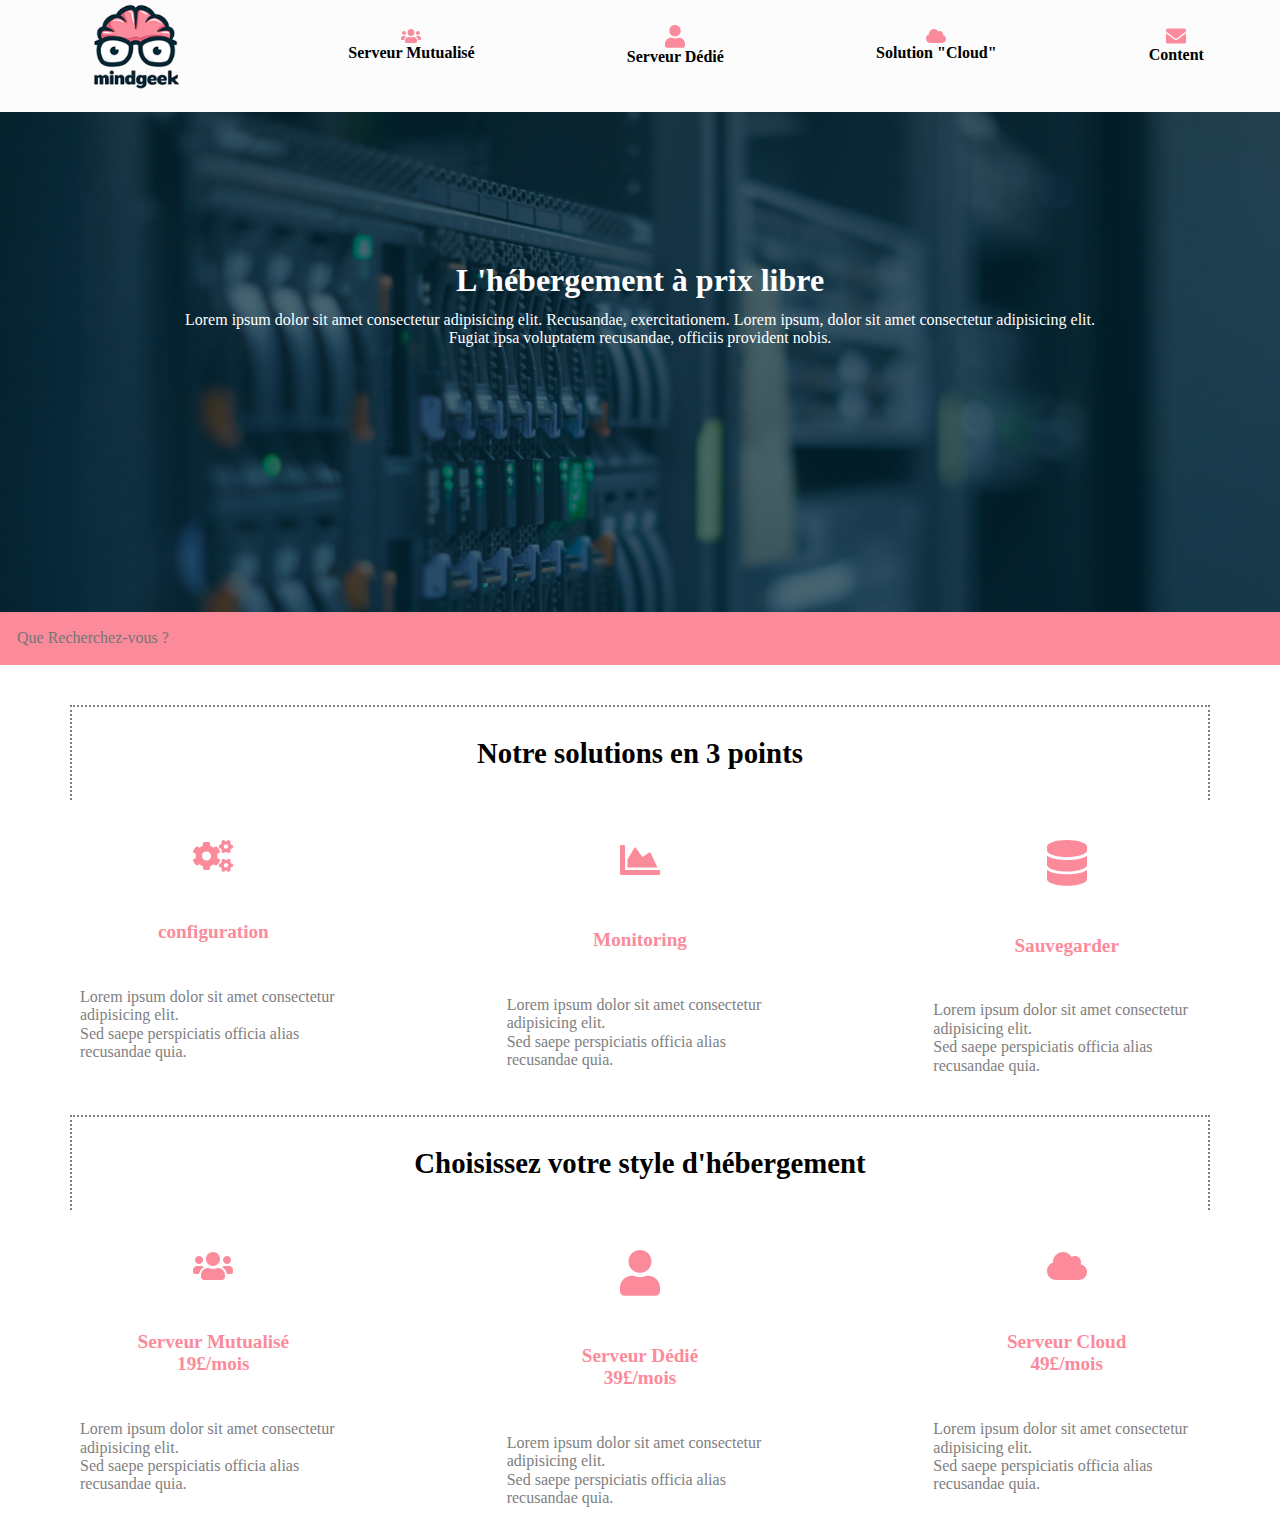
<file: index.html>
<!DOCTYPE html>
<html lang="en">
<head>
    <meta charset="UTF-8">
    <meta http-equiv="X-UA-Compatible" content="IE=edge">
    <meta name="viewport" content="width=device-width, initial-scale=1.0">
    <link rel="stylesheet" href="style.css">
    <link rel="stylesheet" href="normalize.css">
    <title>Maquette 09</title>
</head>
<body>
    <header>
        <nav>
            <img src="img/logo.png" />
            <a href="desktop-mutualise.html" target="_self"><svg id="svg1" xmlns="http://www.w3.org/2000/svg" aria-hidden="true" focusable="false" data-prefix="fas" data-icon="users" class="svg-inline--fa fa-users fa-w-20" role="img" viewBox="0 0 640 512"><path fill="currentColor" d="M96 224c35.3 0 64-28.7 64-64s-28.7-64-64-64-64 28.7-64 64 28.7 64 64 64zm448 0c35.3 0 64-28.7 64-64s-28.7-64-64-64-64 28.7-64 64 28.7 64 64 64zm32 32h-64c-17.6 0-33.5 7.1-45.1 18.6 40.3 22.1 68.9 62 75.1 109.4h66c17.7 0 32-14.3 32-32v-32c0-35.3-28.7-64-64-64zm-256 0c61.9 0 112-50.1 112-112S381.9 32 320 32 208 82.1 208 144s50.1 112 112 112zm76.8 32h-8.3c-20.8 10-43.9 16-68.5 16s-47.6-6-68.5-16h-8.3C179.6 288 128 339.6 128 403.2V432c0 26.5 21.5 48 48 48h288c26.5 0 48-21.5 48-48v-28.8c0-63.6-51.6-115.2-115.2-115.2zm-223.7-13.4C161.5 263.1 145.6 256 128 256H64c-35.3 0-64 28.7-64 64v32c0 17.7 14.3 32 32 32h65.9c6.3-47.4 34.9-87.3 75.2-109.4z"/></svg>Serveur Mutualisé</a>
            <a href="desktop-dedie.html" target="_self"><svg id="svg1" xmlns="http://www.w3.org/2000/svg" aria-hidden="true" focusable="false" data-prefix="fas" data-icon="user" class="svg-inline--fa fa-user fa-w-14" role="img" viewBox="0 0 448 512"><path fill="currentColor" d="M224 256c70.7 0 128-57.3 128-128S294.7 0 224 0 96 57.3 96 128s57.3 128 128 128zm89.6 32h-16.7c-22.2 10.2-46.9 16-72.9 16s-50.6-5.8-72.9-16h-16.7C60.2 288 0 348.2 0 422.4V464c0 26.5 21.5 48 48 48h352c26.5 0 48-21.5 48-48v-41.6c0-74.2-60.2-134.4-134.4-134.4z"/></svg>Serveur Dédié</a>
            <a href="dekstop-cloud.html" target="_self"><svg id="svg1" xmlns="http://www.w3.org/2000/svg" aria-hidden="true" focusable="false" data-prefix="fas" data-icon="cloud" class="svg-inline--fa fa-cloud fa-w-20" role="img" viewBox="0 0 640 512"><path fill="currentColor" d="M537.6 226.6c4.1-10.7 6.4-22.4 6.4-34.6 0-53-43-96-96-96-19.7 0-38.1 6-53.3 16.2C367 64.2 315.3 32 256 32c-88.4 0-160 71.6-160 160 0 2.7.1 5.4.2 8.1C40.2 219.8 0 273.2 0 336c0 79.5 64.5 144 144 144h368c70.7 0 128-57.3 128-128 0-61.9-44-113.6-102.4-125.4z"/></svg>Solution "Cloud"</a>
            <a href="desktop-contact.html" target="_self"><svg id="svg1" xmlns="http://www.w3.org/2000/svg" aria-hidden="true" focusable="false" data-prefix="fas" data-icon="envelope" class="svg-inline--fa fa-envelope fa-w-16" role="img" viewBox="0 0 512 512"><path fill="currentColor" d="M502.3 190.8c3.9-3.1 9.7-.2 9.7 4.7V400c0 26.5-21.5 48-48 48H48c-26.5 0-48-21.5-48-48V195.6c0-5 5.7-7.8 9.7-4.7 22.4 17.4 52.1 39.5 154.1 113.6 21.1 15.4 56.7 47.8 92.2 47.6 35.7.3 72-32.8 92.3-47.6 102-74.1 131.6-96.3 154-113.7zM256 320c23.2.4 56.6-29.2 73.4-41.4 132.7-96.3 142.8-104.7 173.4-128.7 5.8-4.5 9.2-11.5 9.2-18.9v-19c0-26.5-21.5-48-48-48H48C21.5 64 0 85.5 0 112v19c0 7.4 3.4 14.3 9.2 18.9 30.6 23.9 40.7 32.4 173.4 128.7 16.8 12.2 50.2 41.8 73.4 41.4z"/></svg>Content</a>
        </nav>
        <section>
            <h1>L'hébergement à prix libre</h1>
            <p>Lorem ipsum dolor sit amet consectetur adipisicing elit. Recusandae, exercitationem. Lorem ipsum, dolor sit amet consectetur adipisicing elit. Fugiat ipsa voluptatem recusandae, officiis provident nobis.</p> 
        </section>
        <input type="text" placeholder="Que Recherchez-vous ?" id=""> 
    </header>
    <main>
        <h3>Notre solutions en 3 points</h3>
        <section class="section1"> 
                <article >
                    <svg id="svg2" xmlns="http://www.w3.org/2000/svg" aria-hidden="true" focusable="false" data-prefix="fas" data-icon="cogs" class="svg-inline--fa fa-cogs fa-w-20" role="img" viewBox="0 0 640 512"><path fill="currentColor" d="M512.1 191l-8.2 14.3c-3 5.3-9.4 7.5-15.1 5.4-11.8-4.4-22.6-10.7-32.1-18.6-4.6-3.8-5.8-10.5-2.8-15.7l8.2-14.3c-6.9-8-12.3-17.3-15.9-27.4h-16.5c-6 0-11.2-4.3-12.2-10.3-2-12-2.1-24.6 0-37.1 1-6 6.2-10.4 12.2-10.4h16.5c3.6-10.1 9-19.4 15.9-27.4l-8.2-14.3c-3-5.2-1.9-11.9 2.8-15.7 9.5-7.9 20.4-14.2 32.1-18.6 5.7-2.1 12.1.1 15.1 5.4l8.2 14.3c10.5-1.9 21.2-1.9 31.7 0L552 6.3c3-5.3 9.4-7.5 15.1-5.4 11.8 4.4 22.6 10.7 32.1 18.6 4.6 3.8 5.8 10.5 2.8 15.7l-8.2 14.3c6.9 8 12.3 17.3 15.9 27.4h16.5c6 0 11.2 4.3 12.2 10.3 2 12 2.1 24.6 0 37.1-1 6-6.2 10.4-12.2 10.4h-16.5c-3.6 10.1-9 19.4-15.9 27.4l8.2 14.3c3 5.2 1.9 11.9-2.8 15.7-9.5 7.9-20.4 14.2-32.1 18.6-5.7 2.1-12.1-.1-15.1-5.4l-8.2-14.3c-10.4 1.9-21.2 1.9-31.7 0zm-10.5-58.8c38.5 29.6 82.4-14.3 52.8-52.8-38.5-29.7-82.4 14.3-52.8 52.8zM386.3 286.1l33.7 16.8c10.1 5.8 14.5 18.1 10.5 29.1-8.9 24.2-26.4 46.4-42.6 65.8-7.4 8.9-20.2 11.1-30.3 5.3l-29.1-16.8c-16 13.7-34.6 24.6-54.9 31.7v33.6c0 11.6-8.3 21.6-19.7 23.6-24.6 4.2-50.4 4.4-75.9 0-11.5-2-20-11.9-20-23.6V418c-20.3-7.2-38.9-18-54.9-31.7L74 403c-10 5.8-22.9 3.6-30.3-5.3-16.2-19.4-33.3-41.6-42.2-65.7-4-10.9.4-23.2 10.5-29.1l33.3-16.8c-3.9-20.9-3.9-42.4 0-63.4L12 205.8c-10.1-5.8-14.6-18.1-10.5-29 8.9-24.2 26-46.4 42.2-65.8 7.4-8.9 20.2-11.1 30.3-5.3l29.1 16.8c16-13.7 34.6-24.6 54.9-31.7V57.1c0-11.5 8.2-21.5 19.6-23.5 24.6-4.2 50.5-4.4 76-.1 11.5 2 20 11.9 20 23.6v33.6c20.3 7.2 38.9 18 54.9 31.7l29.1-16.8c10-5.8 22.9-3.6 30.3 5.3 16.2 19.4 33.2 41.6 42.1 65.8 4 10.9.1 23.2-10 29.1l-33.7 16.8c3.9 21 3.9 42.5 0 63.5zm-117.6 21.1c59.2-77-28.7-164.9-105.7-105.7-59.2 77 28.7 164.9 105.7 105.7zm243.4 182.7l-8.2 14.3c-3 5.3-9.4 7.5-15.1 5.4-11.8-4.4-22.6-10.7-32.1-18.6-4.6-3.8-5.8-10.5-2.8-15.7l8.2-14.3c-6.9-8-12.3-17.3-15.9-27.4h-16.5c-6 0-11.2-4.3-12.2-10.3-2-12-2.1-24.6 0-37.1 1-6 6.2-10.4 12.2-10.4h16.5c3.6-10.1 9-19.4 15.9-27.4l-8.2-14.3c-3-5.2-1.9-11.9 2.8-15.7 9.5-7.9 20.4-14.2 32.1-18.6 5.7-2.1 12.1.1 15.1 5.4l8.2 14.3c10.5-1.9 21.2-1.9 31.7 0l8.2-14.3c3-5.3 9.4-7.5 15.1-5.4 11.8 4.4 22.6 10.7 32.1 18.6 4.6 3.8 5.8 10.5 2.8 15.7l-8.2 14.3c6.9 8 12.3 17.3 15.9 27.4h16.5c6 0 11.2 4.3 12.2 10.3 2 12 2.1 24.6 0 37.1-1 6-6.2 10.4-12.2 10.4h-16.5c-3.6 10.1-9 19.4-15.9 27.4l8.2 14.3c3 5.2 1.9 11.9-2.8 15.7-9.5 7.9-20.4 14.2-32.1 18.6-5.7 2.1-12.1-.1-15.1-5.4l-8.2-14.3c-10.4 1.9-21.2 1.9-31.7 0zM501.6 431c38.5 29.6 82.4-14.3 52.8-52.8-38.5-29.6-82.4 14.3-52.8 52.8z"/></svg>
                    <h6>configuration</h6>
                    <p>Lorem ipsum dolor sit amet consectetur adipisicing elit.<br> Sed saepe perspiciatis officia alias recusandae quia.</p>
                </article>
                <article>
                    <svg id="svg2" xmlns="http://www.w3.org/2000/svg" aria-hidden="true" focusable="false" data-prefix="fas" data-icon="chart-area" class="svg-inline--fa fa-chart-area fa-w-16" role="img" viewBox="0 0 512 512"><path fill="currentColor" d="M500 384c6.6 0 12 5.4 12 12v40c0 6.6-5.4 12-12 12H12c-6.6 0-12-5.4-12-12V76c0-6.6 5.4-12 12-12h40c6.6 0 12 5.4 12 12v308h436zM372.7 159.5L288 216l-85.3-113.7c-5.1-6.8-15.5-6.3-19.9 1L96 248v104h384l-89.9-187.8c-3.2-6.5-11.4-8.7-17.4-4.7z"/></svg>
                    <h6>Monitoring</h6>
                    <p>Lorem ipsum dolor sit amet consectetur adipisicing elit.<br> Sed saepe perspiciatis officia alias recusandae quia.</p>
                </article>
                <article>
                    <svg id="svg2" xmlns="http://www.w3.org/2000/svg" aria-hidden="true" focusable="false" data-prefix="fas" data-icon="database" class="svg-inline--fa fa-database fa-w-14" role="img" viewBox="0 0 448 512"><path fill="currentColor" d="M448 73.143v45.714C448 159.143 347.667 192 224 192S0 159.143 0 118.857V73.143C0 32.857 100.333 0 224 0s224 32.857 224 73.143zM448 176v102.857C448 319.143 347.667 352 224 352S0 319.143 0 278.857V176c48.125 33.143 136.208 48.572 224 48.572S399.874 209.143 448 176zm0 160v102.857C448 479.143 347.667 512 224 512S0 479.143 0 438.857V336c48.125 33.143 136.208 48.572 224 48.572S399.874 369.143 448 336z"/></svg>
                    <h6>Sauvegarder</h6>
                    <p>Lorem ipsum dolor sit amet consectetur adipisicing elit.<br> Sed saepe perspiciatis officia alias recusandae quia.</p>
                </article>
        </section>
        <h3>Choisissez votre style d'hébergement</h3>
        <section>
            
            <article>
                <svg id="svg2" xmlns="http://www.w3.org/2000/svg" aria-hidden="true" focusable="false" data-prefix="fas" data-icon="users" class="svg-inline--fa fa-users fa-w-20" role="img" viewBox="0 0 640 512"><path fill="currentColor" d="M96 224c35.3 0 64-28.7 64-64s-28.7-64-64-64-64 28.7-64 64 28.7 64 64 64zm448 0c35.3 0 64-28.7 64-64s-28.7-64-64-64-64 28.7-64 64 28.7 64 64 64zm32 32h-64c-17.6 0-33.5 7.1-45.1 18.6 40.3 22.1 68.9 62 75.1 109.4h66c17.7 0 32-14.3 32-32v-32c0-35.3-28.7-64-64-64zm-256 0c61.9 0 112-50.1 112-112S381.9 32 320 32 208 82.1 208 144s50.1 112 112 112zm76.8 32h-8.3c-20.8 10-43.9 16-68.5 16s-47.6-6-68.5-16h-8.3C179.6 288 128 339.6 128 403.2V432c0 26.5 21.5 48 48 48h288c26.5 0 48-21.5 48-48v-28.8c0-63.6-51.6-115.2-115.2-115.2zm-223.7-13.4C161.5 263.1 145.6 256 128 256H64c-35.3 0-64 28.7-64 64v32c0 17.7 14.3 32 32 32h65.9c6.3-47.4 34.9-87.3 75.2-109.4z"/></svg>
                <h6>Serveur Mutualisé<br> 19£/mois</h6>
                <p>Lorem ipsum dolor sit amet consectetur adipisicing elit.<br> Sed saepe perspiciatis officia alias recusandae quia.</p>
            </article>
            <article>
                <svg id="svg2" xmlns="http://www.w3.org/2000/svg" aria-hidden="true" focusable="false" data-prefix="fas" data-icon="user" class="svg-inline--fa fa-user fa-w-14" role="img" viewBox="0 0 448 512"><path fill="currentColor" d="M224 256c70.7 0 128-57.3 128-128S294.7 0 224 0 96 57.3 96 128s57.3 128 128 128zm89.6 32h-16.7c-22.2 10.2-46.9 16-72.9 16s-50.6-5.8-72.9-16h-16.7C60.2 288 0 348.2 0 422.4V464c0 26.5 21.5 48 48 48h352c26.5 0 48-21.5 48-48v-41.6c0-74.2-60.2-134.4-134.4-134.4z"/></svg>
                <h6>Serveur Dédié<br> 39£/mois</h6>
                <p>Lorem ipsum dolor sit amet consectetur adipisicing elit.<br> Sed saepe perspiciatis officia alias recusandae quia.</p>
            </article>
            <article>
                <svg id="svg2" xmlns="http://www.w3.org/2000/svg" aria-hidden="true" focusable="false" data-prefix="fas" data-icon="cloud" class="svg-inline--fa fa-cloud fa-w-20" role="img" viewBox="0 0 640 512"><path fill="currentColor" d="M537.6 226.6c4.1-10.7 6.4-22.4 6.4-34.6 0-53-43-96-96-96-19.7 0-38.1 6-53.3 16.2C367 64.2 315.3 32 256 32c-88.4 0-160 71.6-160 160 0 2.7.1 5.4.2 8.1C40.2 219.8 0 273.2 0 336c0 79.5 64.5 144 144 144h368c70.7 0 128-57.3 128-128 0-61.9-44-113.6-102.4-125.4z"/></svg>
                <h6>Serveur Cloud<br> 49£/mois</h6>
                <p>Lorem ipsum dolor sit amet consectetur adipisicing elit.<br> Sed saepe perspiciatis officia alias recusandae quia.</p>
            </article>
        </section>
    </main>
    <br>
    <!-- <footer>
        <div>
            <a href="#" target="_self">Accueil</a>
            <a href="#" target="_self">Serveur Mutualisé</a>
            <a href="#" target="_self">Serveur Didié</a>
            <a href="#" target="_self">Solution "Cloud"</a>
            <a href="#" target="_self">Contact</a>
            <a href="#" target="_self">Se Connecter</a>
        </div>
        <img src="https://3wacademy.ma/assets/img/logos/logo-2-dark.png"/>
        <p>cet exercice de 3W Academyest mis à disposition pour l'usage personnel des étudiants,pas de Rediffusion - Attribution - Pas d'Utilistion Commerciale - pas de Modification - International.<br>Les autorisation au-delà du champs de cette licence peuvent étre obtenues auprés de contact@3wa.fr.les maquettes ont été réalisées par Justine
        Muller</p>
    </footer> -->
</body>
</html>
</file>
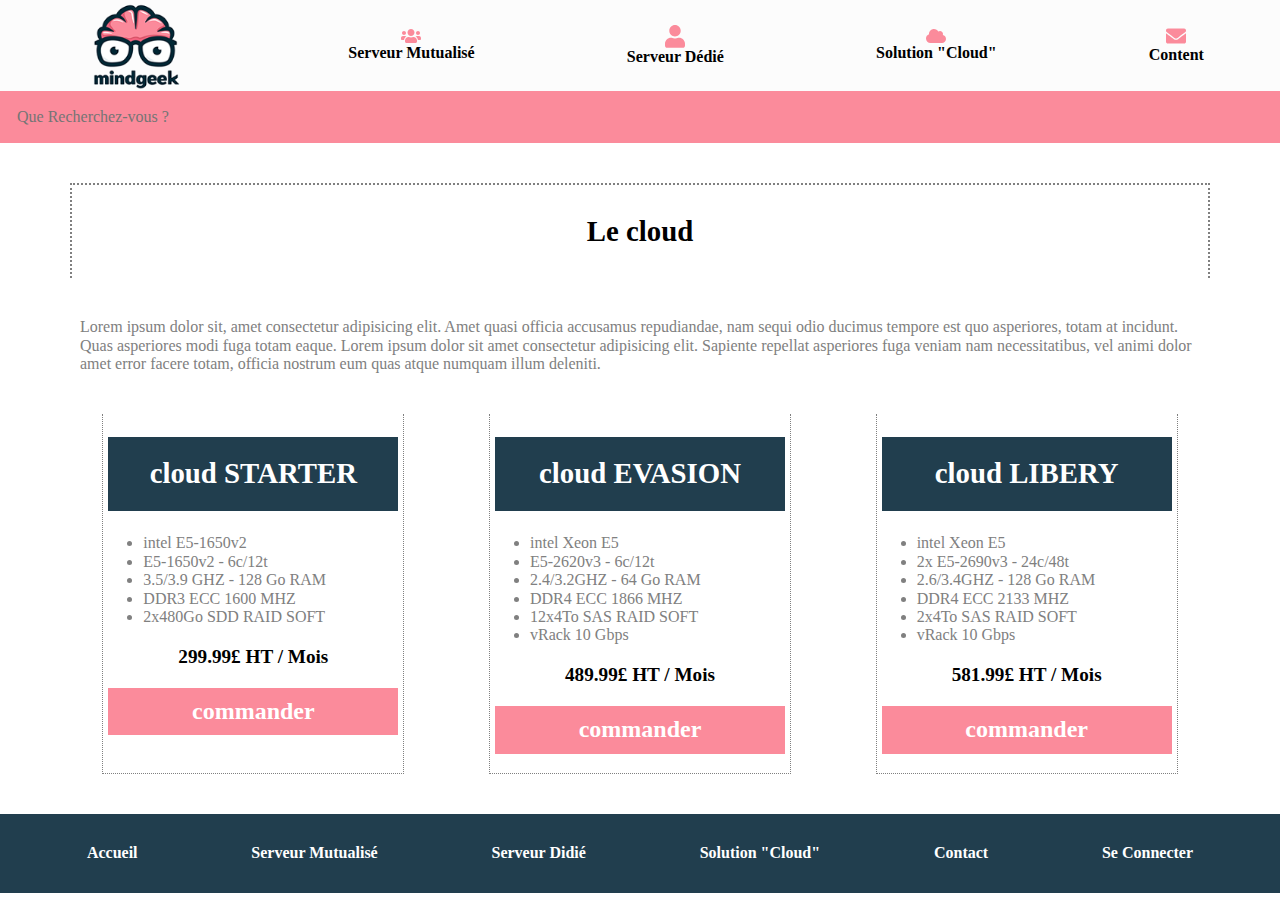
<file: dekstop-cloud.html>
<!DOCTYPE html>
<html lang="en">
<head>
    <meta charset="UTF-8">
    <meta http-equiv="X-UA-Compatible" content="IE=edge">
    <meta name="viewport" content="width=device-width, initial-scale=1.0">
    <link rel="stylesheet" href="dekstop-cloud.css">
    <link rel="stylesheet" href="normalize.css">
    <title>Le cloud</title>
</head>
<body>
    <header>
        <nav>
            <img src="img/logo.png" />
            <a href="desktop-mutualise.html" target="_self"><svg id="svg1" xmlns="http://www.w3.org/2000/svg" aria-hidden="true" focusable="false" data-prefix="fas" data-icon="users" class="svg-inline--fa fa-users fa-w-20" role="img" viewBox="0 0 640 512"><path fill="currentColor" d="M96 224c35.3 0 64-28.7 64-64s-28.7-64-64-64-64 28.7-64 64 28.7 64 64 64zm448 0c35.3 0 64-28.7 64-64s-28.7-64-64-64-64 28.7-64 64 28.7 64 64 64zm32 32h-64c-17.6 0-33.5 7.1-45.1 18.6 40.3 22.1 68.9 62 75.1 109.4h66c17.7 0 32-14.3 32-32v-32c0-35.3-28.7-64-64-64zm-256 0c61.9 0 112-50.1 112-112S381.9 32 320 32 208 82.1 208 144s50.1 112 112 112zm76.8 32h-8.3c-20.8 10-43.9 16-68.5 16s-47.6-6-68.5-16h-8.3C179.6 288 128 339.6 128 403.2V432c0 26.5 21.5 48 48 48h288c26.5 0 48-21.5 48-48v-28.8c0-63.6-51.6-115.2-115.2-115.2zm-223.7-13.4C161.5 263.1 145.6 256 128 256H64c-35.3 0-64 28.7-64 64v32c0 17.7 14.3 32 32 32h65.9c6.3-47.4 34.9-87.3 75.2-109.4z"/></svg>Serveur Mutualisé</a>
            <a href="desktop-dedie.html" target="_self"><svg id="svg1" xmlns="http://www.w3.org/2000/svg" aria-hidden="true" focusable="false" data-prefix="fas" data-icon="user" class="svg-inline--fa fa-user fa-w-14" role="img" viewBox="0 0 448 512"><path fill="currentColor" d="M224 256c70.7 0 128-57.3 128-128S294.7 0 224 0 96 57.3 96 128s57.3 128 128 128zm89.6 32h-16.7c-22.2 10.2-46.9 16-72.9 16s-50.6-5.8-72.9-16h-16.7C60.2 288 0 348.2 0 422.4V464c0 26.5 21.5 48 48 48h352c26.5 0 48-21.5 48-48v-41.6c0-74.2-60.2-134.4-134.4-134.4z"/></svg>Serveur Dédié</a>
            <a href="dekstop-cloud.html" target="_self"><svg id="svg1" xmlns="http://www.w3.org/2000/svg" aria-hidden="true" focusable="false" data-prefix="fas" data-icon="cloud" class="svg-inline--fa fa-cloud fa-w-20" role="img" viewBox="0 0 640 512"><path fill="currentColor" d="M537.6 226.6c4.1-10.7 6.4-22.4 6.4-34.6 0-53-43-96-96-96-19.7 0-38.1 6-53.3 16.2C367 64.2 315.3 32 256 32c-88.4 0-160 71.6-160 160 0 2.7.1 5.4.2 8.1C40.2 219.8 0 273.2 0 336c0 79.5 64.5 144 144 144h368c70.7 0 128-57.3 128-128 0-61.9-44-113.6-102.4-125.4z"/></svg>Solution "Cloud"</a>
            <a href="desktop-contact.html" target="_self"><svg id="svg1" xmlns="http://www.w3.org/2000/svg" aria-hidden="true" focusable="false" data-prefix="fas" data-icon="envelope" class="svg-inline--fa fa-envelope fa-w-16" role="img" viewBox="0 0 512 512"><path fill="currentColor" d="M502.3 190.8c3.9-3.1 9.7-.2 9.7 4.7V400c0 26.5-21.5 48-48 48H48c-26.5 0-48-21.5-48-48V195.6c0-5 5.7-7.8 9.7-4.7 22.4 17.4 52.1 39.5 154.1 113.6 21.1 15.4 56.7 47.8 92.2 47.6 35.7.3 72-32.8 92.3-47.6 102-74.1 131.6-96.3 154-113.7zM256 320c23.2.4 56.6-29.2 73.4-41.4 132.7-96.3 142.8-104.7 173.4-128.7 5.8-4.5 9.2-11.5 9.2-18.9v-19c0-26.5-21.5-48-48-48H48C21.5 64 0 85.5 0 112v19c0 7.4 3.4 14.3 9.2 18.9 30.6 23.9 40.7 32.4 173.4 128.7 16.8 12.2 50.2 41.8 73.4 41.4z"/></svg>Content</a>
        </nav>
        <input type="text" placeholder="Que Recherchez-vous ?" id=""> 
    </header>
    <main>
        <h3>Le cloud</h3>
        <p>Lorem ipsum dolor sit, amet consectetur adipisicing elit. Amet quasi officia accusamus repudiandae, nam sequi odio ducimus tempore est quo asperiores, totam at incidunt. Quas asperiores modi fuga totam eaque. Lorem ipsum dolor sit amet consectetur adipisicing elit. Sapiente repellat asperiores fuga veniam nam necessitatibus, vel animi dolor amet error facere totam, officia nostrum eum quas atque numquam illum deleniti.</p>
        <section>
            <article>
                <h2 class="h2">cloud STARTER</h2>
                <ul>
                    <li>intel E5-1650v2</li>
                    <li>E5-1650v2 - 6c/12t</li>
                    <li>3.5/3.9 GHZ - 128 Go RAM</li>
                    <li>DDR3 ECC 1600 MHZ</li>
                    <li>2x480Go SDD RAID SOFT</li>
                </ul>
                <h3>299.99£ HT / Mois</h3>
                <h2><a href="#">commander</a></h2>
            </article>
            <article>
                <h2 class="h2">cloud EVASION</h2>
                <ul>
                    <li>intel Xeon E5</li>
                    <li>E5-2620v3 - 6c/12t</li>
                    <li>2.4/3.2GHZ - 64 Go RAM</li>
                    <li>DDR4 ECC 1866 MHZ</li>
                    <li>12x4To SAS RAID SOFT</li>
                    <li>vRack 10 Gbps</li>
                </ul>
                <h3>489.99£ HT / Mois</h3>
                <h2><a href="#">commander</a></h2>
            </article>
            <article>
                <h2 class="h2">cloud LIBERY</h2>
                <ul>
                    <li>intel Xeon E5</li>
                    <li>2x E5-2690v3 - 24c/48t</li>
                    <li>2.6/3.4GHZ - 128 Go RAM</li>
                    <li>DDR4 ECC 2133 MHZ</li>
                    <li>2x4To SAS RAID SOFT</li>
                    <li>vRack 10 Gbps</li>
                </ul>
                <h3>581.99£ HT / Mois</h3>
                <h2><a href="#">commander</a></h2>
            </article>
        </section>
    </main>
    <footer>
        <div>
            <a href="#" target="_self">Accueil</a>
            <a href="#" target="_self">Serveur Mutualisé</a>
            <a href="#" target="_self">Serveur Didié</a>
            <a href="#" target="_self">Solution "Cloud"</a>
            <a href="#" target="_self">Contact</a>
            <a href="#" target="_self">Se Connecter</a>
        </div>
        <!-- <img src="https://3wacademy.ma/assets/img/logos/logo-2-dark.png"/>
        <p>cet exercice de 3W Academyest mis à disposition pour l'usage personnel des étudiants,pas de Rediffusion - Attribution - Pas d'Utilistion Commerciale - pas de Modification - International.<br>Les autorisation au-delà du champs de cette licence peuvent étre obtenues auprés de contact@3wa.fr.les maquettes ont été réalisées par Justine
            Muller</p> -->
    </footer>
</body>
</html>
</file>
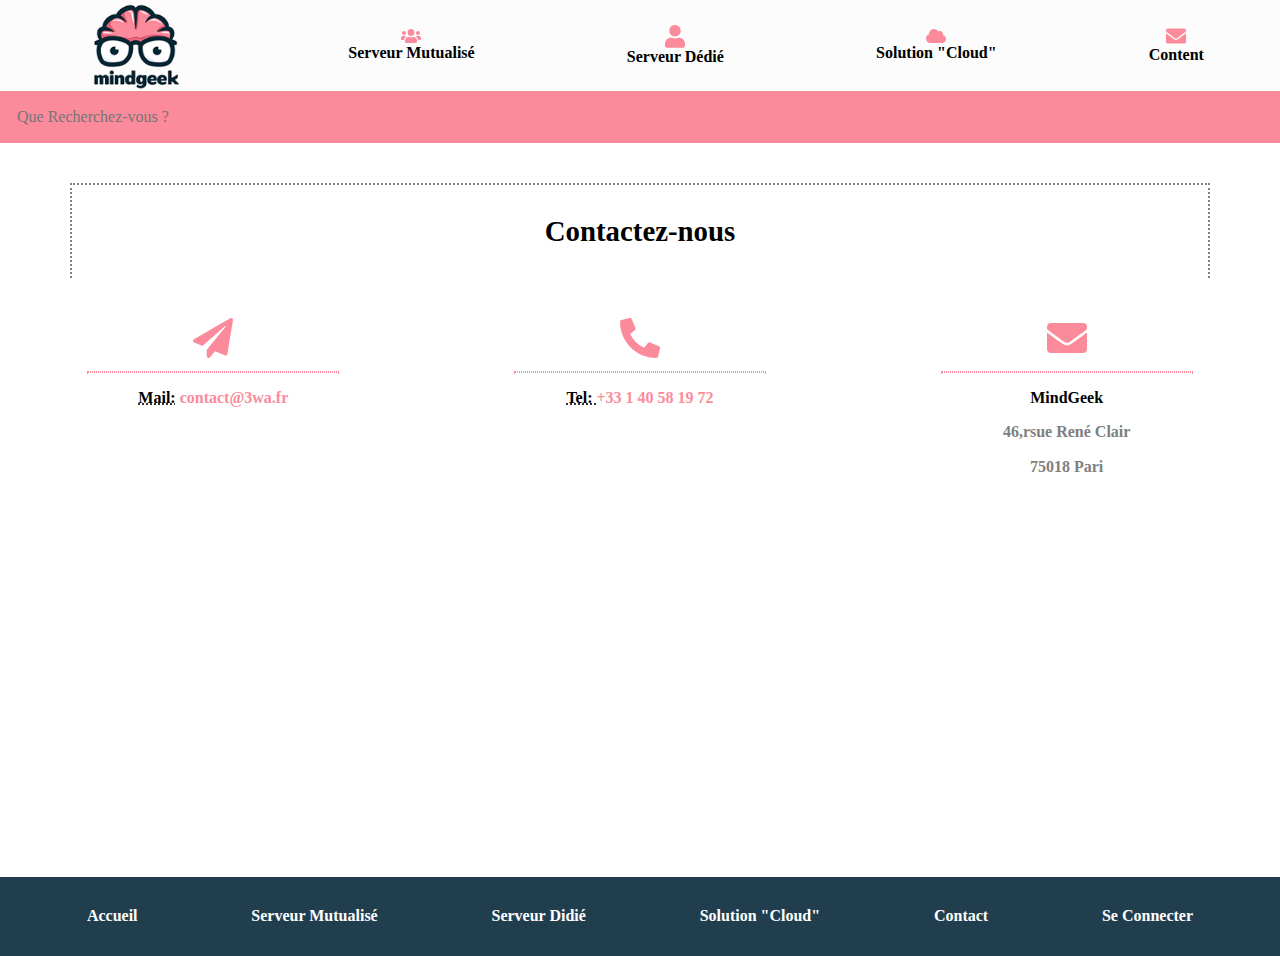
<file: desktop-contact.html>
<!DOCTYPE html>
<html lang="en">
<head>
    <meta charset="UTF-8">
    <meta http-equiv="X-UA-Compatible" content="IE=edge">
    <meta name="viewport" content="width=device-width, initial-scale=1.0">
    <link rel="stylesheet" href="desktop-contact.css">
    <link rel="stylesheet" href="normalize.css">
    <title>Contact</title>
</head>
<body>
    <header>
        <nav>
            <img src="img/logo.png" />
            <a href="desktop-mutualise.html" target="_self"><svg id="svg1" xmlns="http://www.w3.org/2000/svg" aria-hidden="true" focusable="false" data-prefix="fas" data-icon="users" class="svg-inline--fa fa-users fa-w-20" role="img" viewBox="0 0 640 512"><path fill="currentColor" d="M96 224c35.3 0 64-28.7 64-64s-28.7-64-64-64-64 28.7-64 64 28.7 64 64 64zm448 0c35.3 0 64-28.7 64-64s-28.7-64-64-64-64 28.7-64 64 28.7 64 64 64zm32 32h-64c-17.6 0-33.5 7.1-45.1 18.6 40.3 22.1 68.9 62 75.1 109.4h66c17.7 0 32-14.3 32-32v-32c0-35.3-28.7-64-64-64zm-256 0c61.9 0 112-50.1 112-112S381.9 32 320 32 208 82.1 208 144s50.1 112 112 112zm76.8 32h-8.3c-20.8 10-43.9 16-68.5 16s-47.6-6-68.5-16h-8.3C179.6 288 128 339.6 128 403.2V432c0 26.5 21.5 48 48 48h288c26.5 0 48-21.5 48-48v-28.8c0-63.6-51.6-115.2-115.2-115.2zm-223.7-13.4C161.5 263.1 145.6 256 128 256H64c-35.3 0-64 28.7-64 64v32c0 17.7 14.3 32 32 32h65.9c6.3-47.4 34.9-87.3 75.2-109.4z"/></svg>Serveur Mutualisé</a>
            <a href="desktop-dedie.html" target="_self"><svg id="svg1" xmlns="http://www.w3.org/2000/svg" aria-hidden="true" focusable="false" data-prefix="fas" data-icon="user" class="svg-inline--fa fa-user fa-w-14" role="img" viewBox="0 0 448 512"><path fill="currentColor" d="M224 256c70.7 0 128-57.3 128-128S294.7 0 224 0 96 57.3 96 128s57.3 128 128 128zm89.6 32h-16.7c-22.2 10.2-46.9 16-72.9 16s-50.6-5.8-72.9-16h-16.7C60.2 288 0 348.2 0 422.4V464c0 26.5 21.5 48 48 48h352c26.5 0 48-21.5 48-48v-41.6c0-74.2-60.2-134.4-134.4-134.4z"/></svg>Serveur Dédié</a>
            <a href="dekstop-cloud.html" target="_self"><svg id="svg1" xmlns="http://www.w3.org/2000/svg" aria-hidden="true" focusable="false" data-prefix="fas" data-icon="cloud" class="svg-inline--fa fa-cloud fa-w-20" role="img" viewBox="0 0 640 512"><path fill="currentColor" d="M537.6 226.6c4.1-10.7 6.4-22.4 6.4-34.6 0-53-43-96-96-96-19.7 0-38.1 6-53.3 16.2C367 64.2 315.3 32 256 32c-88.4 0-160 71.6-160 160 0 2.7.1 5.4.2 8.1C40.2 219.8 0 273.2 0 336c0 79.5 64.5 144 144 144h368c70.7 0 128-57.3 128-128 0-61.9-44-113.6-102.4-125.4z"/></svg>Solution "Cloud"</a>
            <a href="desktop-contact.html" target="_self"><svg id="svg1" xmlns="http://www.w3.org/2000/svg" aria-hidden="true" focusable="false" data-prefix="fas" data-icon="envelope" class="svg-inline--fa fa-envelope fa-w-16" role="img" viewBox="0 0 512 512"><path fill="currentColor" d="M502.3 190.8c3.9-3.1 9.7-.2 9.7 4.7V400c0 26.5-21.5 48-48 48H48c-26.5 0-48-21.5-48-48V195.6c0-5 5.7-7.8 9.7-4.7 22.4 17.4 52.1 39.5 154.1 113.6 21.1 15.4 56.7 47.8 92.2 47.6 35.7.3 72-32.8 92.3-47.6 102-74.1 131.6-96.3 154-113.7zM256 320c23.2.4 56.6-29.2 73.4-41.4 132.7-96.3 142.8-104.7 173.4-128.7 5.8-4.5 9.2-11.5 9.2-18.9v-19c0-26.5-21.5-48-48-48H48C21.5 64 0 85.5 0 112v19c0 7.4 3.4 14.3 9.2 18.9 30.6 23.9 40.7 32.4 173.4 128.7 16.8 12.2 50.2 41.8 73.4 41.4z"/></svg>Content</a>
        </nav>
        <input type="text" placeholder="Que Recherchez-vous ?" id=""> 
    </header>
    <main>
        <h3>Contactez-nous</h3>
        <article>
            <div>
                <svg id="svg2" xmlns="http://www.w3.org/2000/svg" aria-hidden="true" focusable="false" data-prefix="fas" data-icon="paper-plane" class="svg-inline--fa fa-paper-plane fa-w-16" role="img" viewBox="0 0 512 512"><path fill="currentColor" d="M476 3.2L12.5 270.6c-18.1 10.4-15.8 35.6 2.2 43.2L121 358.4l287.3-253.2c5.5-4.9 13.3 2.6 8.6 8.3L176 407v80.5c0 23.6 28.5 32.9 42.5 15.8L282 426l124.6 52.2c14.2 6 30.4-2.9 33-18.2l72-432C515 7.8 493.3-6.8 476 3.2z"/></svg>
                <hr>
                <p><abbr title="Laugh Out Loud">Mail:</abbr><span> contact@3wa.fr</span></p>
            </div>
            <div>
                <svg id="svg2" xmlns="http://www.w3.org/2000/svg" aria-hidden="true" focusable="false" data-prefix="fas" data-icon="phone-alt" class="svg-inline--fa fa-phone-alt fa-w-16" role="img" viewBox="0 0 512 512"><path fill="currentColor" d="M497.39 361.8l-112-48a24 24 0 0 0-28 6.9l-49.6 60.6A370.66 370.66 0 0 1 130.6 204.11l60.6-49.6a23.94 23.94 0 0 0 6.9-28l-48-112A24.16 24.16 0 0 0 122.6.61l-104 24A24 24 0 0 0 0 48c0 256.5 207.9 464 464 464a24 24 0 0 0 23.4-18.6l24-104a24.29 24.29 0 0 0-14.01-27.6z"/></svg>
                <hr>
                <p><abbr title="Laugh Out Loud">Tel: </abbr><span>+33 1 40 58 19 72</span></p>
            </div>
            <div>
                <svg id="svg2" xmlns="http://www.w3.org/2000/svg" aria-hidden="true" focusable="false" data-prefix="fas" data-icon="envelope" class="svg-inline--fa fa-envelope fa-w-16" role="img" viewBox="0 0 512 512"><path fill="currentColor" d="M502.3 190.8c3.9-3.1 9.7-.2 9.7 4.7V400c0 26.5-21.5 48-48 48H48c-26.5 0-48-21.5-48-48V195.6c0-5 5.7-7.8 9.7-4.7 22.4 17.4 52.1 39.5 154.1 113.6 21.1 15.4 56.7 47.8 92.2 47.6 35.7.3 72-32.8 92.3-47.6 102-74.1 131.6-96.3 154-113.7zM256 320c23.2.4 56.6-29.2 73.4-41.4 132.7-96.3 142.8-104.7 173.4-128.7 5.8-4.5 9.2-11.5 9.2-18.9v-19c0-26.5-21.5-48-48-48H48C21.5 64 0 85.5 0 112v19c0 7.4 3.4 14.3 9.2 18.9 30.6 23.9 40.7 32.4 173.4 128.7 16.8 12.2 50.2 41.8 73.4 41.4z"/></svg>
                <hr>
                <p>MindGeek</p>
                <p class="p1">46,rsue René Clair</p>
                <p class="p1">75018 Pari</p>
            </div>
        </article>
        <iframe width="1350" height="381" id="gmap_canvas"src="https://maps.google.com/maps?q=Franklin%20D.%20Roosevelt,%20Paris,%20France&t=&z=13&ie=UTF8&iwloc=&output=embed" frameborder="0" scrolling="no" marginheight="0" marginwidth="0"></iframe>
    </main>
    <footer>
        <div>
            <a href="#" target="_self">Accueil</a>
            <a href="#" target="_self">Serveur Mutualisé</a>
            <a href="#" target="_self">Serveur Didié</a>
            <a href="#" target="_self">Solution "Cloud"</a>
            <a href="#" target="_self">Contact</a>
            <a href="#" target="_self">Se Connecter</a>
        </div>
        <!-- <img src="https://3wacademy.ma/assets/img/logos/logo-2-dark.png"/>
        <p>cet exercice de 3W Academyest mis à disposition pour l'usage personnel des étudiants,pas de Rediffusion - Attribution - Pas d'Utilistion Commerciale - pas de Modification - International.<br>Les autorisation au-delà du champs de cette licence peuvent étre obtenues auprés de contact@3wa.fr.les maquettes ont été réalisées par Justine
             Muller</p> -->
    </footer>
</body>
</html>
</file>
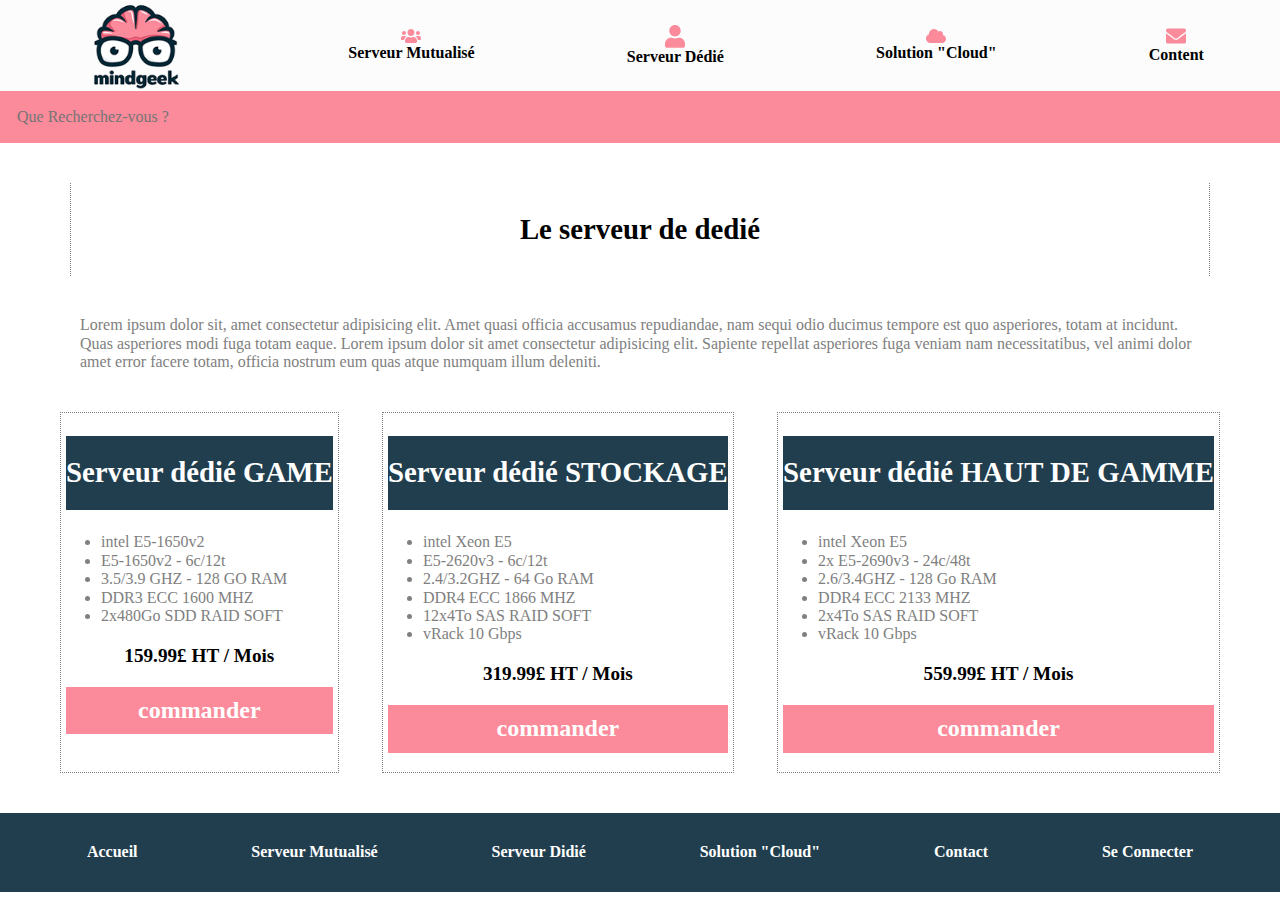
<file: desktop-dedie.html>
<!DOCTYPE html>
<html lang="en">
<head>
    <meta charset="UTF-8">
    <meta http-equiv="X-UA-Compatible" content="IE=edge">
    <meta name="viewport" content="width=device-width, initial-scale=1.0">
    <link rel="stylesheet" href="desktop-dedie.css">
    <link rel="stylesheet" href="normalize.css">
    <title>Serveur Dédié</title>
</head>
<body>
    <header>
        <nav>
            <img src="img/logo.png" />
            <a href="desktop-mutualise.html" target="_self"><svg id="svg1" xmlns="http://www.w3.org/2000/svg" aria-hidden="true" focusable="false" data-prefix="fas" data-icon="users" class="svg-inline--fa fa-users fa-w-20" role="img" viewBox="0 0 640 512"><path fill="currentColor" d="M96 224c35.3 0 64-28.7 64-64s-28.7-64-64-64-64 28.7-64 64 28.7 64 64 64zm448 0c35.3 0 64-28.7 64-64s-28.7-64-64-64-64 28.7-64 64 28.7 64 64 64zm32 32h-64c-17.6 0-33.5 7.1-45.1 18.6 40.3 22.1 68.9 62 75.1 109.4h66c17.7 0 32-14.3 32-32v-32c0-35.3-28.7-64-64-64zm-256 0c61.9 0 112-50.1 112-112S381.9 32 320 32 208 82.1 208 144s50.1 112 112 112zm76.8 32h-8.3c-20.8 10-43.9 16-68.5 16s-47.6-6-68.5-16h-8.3C179.6 288 128 339.6 128 403.2V432c0 26.5 21.5 48 48 48h288c26.5 0 48-21.5 48-48v-28.8c0-63.6-51.6-115.2-115.2-115.2zm-223.7-13.4C161.5 263.1 145.6 256 128 256H64c-35.3 0-64 28.7-64 64v32c0 17.7 14.3 32 32 32h65.9c6.3-47.4 34.9-87.3 75.2-109.4z"/></svg>Serveur Mutualisé</a>
            <a href="desktop-dedie.html" target="_self"><svg id="svg1" xmlns="http://www.w3.org/2000/svg" aria-hidden="true" focusable="false" data-prefix="fas" data-icon="user" class="svg-inline--fa fa-user fa-w-14" role="img" viewBox="0 0 448 512"><path fill="currentColor" d="M224 256c70.7 0 128-57.3 128-128S294.7 0 224 0 96 57.3 96 128s57.3 128 128 128zm89.6 32h-16.7c-22.2 10.2-46.9 16-72.9 16s-50.6-5.8-72.9-16h-16.7C60.2 288 0 348.2 0 422.4V464c0 26.5 21.5 48 48 48h352c26.5 0 48-21.5 48-48v-41.6c0-74.2-60.2-134.4-134.4-134.4z"/></svg>Serveur Dédié</a>
            <a href="dekstop-cloud.html" target="_self"><svg id="svg1" xmlns="http://www.w3.org/2000/svg" aria-hidden="true" focusable="false" data-prefix="fas" data-icon="cloud" class="svg-inline--fa fa-cloud fa-w-20" role="img" viewBox="0 0 640 512"><path fill="currentColor" d="M537.6 226.6c4.1-10.7 6.4-22.4 6.4-34.6 0-53-43-96-96-96-19.7 0-38.1 6-53.3 16.2C367 64.2 315.3 32 256 32c-88.4 0-160 71.6-160 160 0 2.7.1 5.4.2 8.1C40.2 219.8 0 273.2 0 336c0 79.5 64.5 144 144 144h368c70.7 0 128-57.3 128-128 0-61.9-44-113.6-102.4-125.4z"/></svg>Solution "Cloud"</a>
            <a href="desktop-contact.html" target="_self"><svg id="svg1" xmlns="http://www.w3.org/2000/svg" aria-hidden="true" focusable="false" data-prefix="fas" data-icon="envelope" class="svg-inline--fa fa-envelope fa-w-16" role="img" viewBox="0 0 512 512"><path fill="currentColor" d="M502.3 190.8c3.9-3.1 9.7-.2 9.7 4.7V400c0 26.5-21.5 48-48 48H48c-26.5 0-48-21.5-48-48V195.6c0-5 5.7-7.8 9.7-4.7 22.4 17.4 52.1 39.5 154.1 113.6 21.1 15.4 56.7 47.8 92.2 47.6 35.7.3 72-32.8 92.3-47.6 102-74.1 131.6-96.3 154-113.7zM256 320c23.2.4 56.6-29.2 73.4-41.4 132.7-96.3 142.8-104.7 173.4-128.7 5.8-4.5 9.2-11.5 9.2-18.9v-19c0-26.5-21.5-48-48-48H48C21.5 64 0 85.5 0 112v19c0 7.4 3.4 14.3 9.2 18.9 30.6 23.9 40.7 32.4 173.4 128.7 16.8 12.2 50.2 41.8 73.4 41.4z"/></svg>Content</a>
        </nav>
        <input type="text" placeholder="Que Recherchez-vous ?" id=""> 
    </header>
    <main>
        <h3>Le serveur de dedié</h3>
        <p>Lorem ipsum dolor sit, amet consectetur adipisicing elit. Amet quasi officia accusamus repudiandae, nam sequi odio ducimus tempore est quo asperiores, totam at incidunt. Quas asperiores modi fuga totam eaque. Lorem ipsum dolor sit amet consectetur adipisicing elit. Sapiente repellat asperiores fuga veniam nam necessitatibus, vel animi dolor amet error facere totam, officia nostrum eum quas atque numquam illum deleniti.</p>
        <section>
            <article>
                <h2 class="h2">Serveur dédié GAME</h2>
                <ul>
                    <li>intel E5-1650v2</li>
                    <li>E5-1650v2 - 6c/12t</li>
                    <li>3.5/3.9 GHZ - 128 GO RAM</li>
                    <li>DDR3 ECC 1600 MHZ</li>
                    <li>2x480Go SDD RAID SOFT</li>
                </ul>
                <h3>159.99£ HT / Mois</h3>
                <h2><a href="#">commander</a></h2>
            </article>
            <article>
                <h2 class="h2">Serveur dédié STOCKAGE</h2>
                <ul>
                    <li>intel Xeon E5</li>
                    <li>E5-2620v3 - 6c/12t</li>
                    <li>2.4/3.2GHZ - 64 Go RAM</li>
                    <li>DDR4 ECC 1866 MHZ</li>
                    <li>12x4To SAS RAID SOFT</li>
                    <li>vRack 10 Gbps</li>
                </ul>
                <h3>319.99£ HT / Mois</h3>
                <h2><a href="#">commander</a></h2>
            </article>
            <article>
                <h2 class="h2">Serveur dédié HAUT DE GAMME</h2>
                <ul>
                    <li>intel Xeon E5</li>
                    <li>2x E5-2690v3 - 24c/48t</li>
                    <li>2.6/3.4GHZ - 128 Go RAM</li>
                    <li>DDR4 ECC 2133 MHZ</li>
                    <li>2x4To SAS RAID SOFT</li>
                    <li>vRack 10 Gbps</li>
                </ul>
                <h3>559.99£ HT / Mois</h3>
                <h2><a href="#">commander</a></h2>
            </article>
        </section>
    </main>
    <footer>
        <div>
            <a href="#" target="_self">Accueil</a>
            <a href="#" target="_self">Serveur Mutualisé</a>
            <a href="#" target="_self">Serveur Didié</a>
            <a href="#" target="_self">Solution "Cloud"</a>
            <a href="#" target="_self">Contact</a>
            <a href="#" target="_self">Se Connecter</a>
        </div>
        <!-- <img src="https://3wacademy.ma/assets/img/logos/logo-2-dark.png"/>
        <p>cet exercice de 3W Academyest mis à disposition pour l'usage personnel des étudiants,pas de Rediffusion - Attribution - Pas d'Utilistion Commerciale - pas de Modification - International.<br>Les autorisation au-delà du champs de cette licence peuvent étre obtenues auprés de contact@3wa.fr.les maquettes ont été réalisées par Justine
             Muller</p> -->
    </footer>
</body>
</html>
</file>
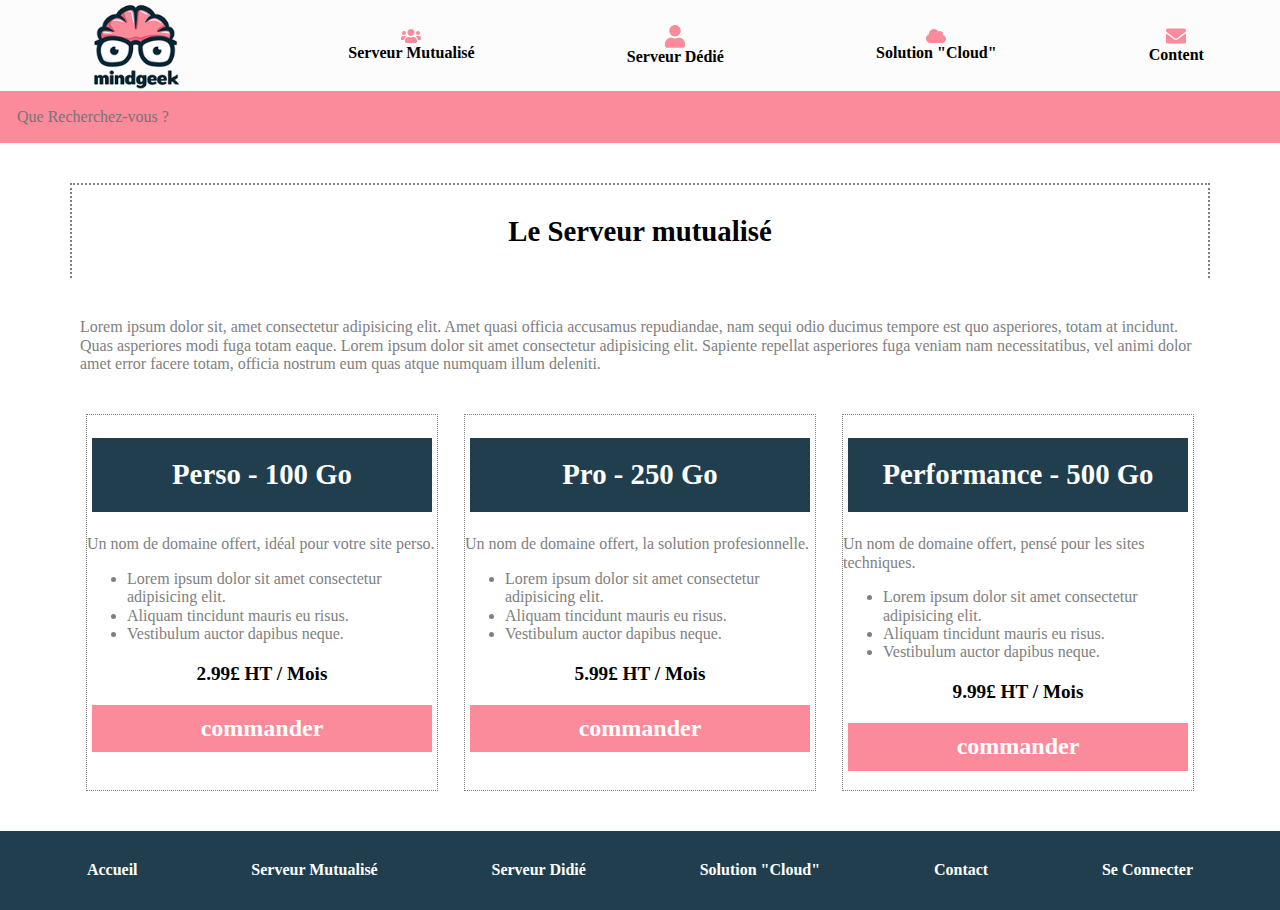
<file: desktop-mutualise.html>
<!DOCTYPE html>
<html lang="en">
<head>
    <meta charset="UTF-8">
    <meta http-equiv="X-UA-Compatible" content="IE=edge">
    <meta name="viewport" content="width=device-width, initial-scale=1.0">
    <title>Serveur Mutualise</title>
    <link rel="stylesheet" href="desktop-mutualise.css">
    <link rel="stylesheet" href="normalize.css">
</head>
<body>
    <header>
        <nav>
            <img src="img/logo.png" />
            <a href="desktop-mutualise.html" target="_self"><svg id="svg1" xmlns="http://www.w3.org/2000/svg" aria-hidden="true" focusable="false" data-prefix="fas" data-icon="users" class="svg-inline--fa fa-users fa-w-20" role="img" viewBox="0 0 640 512"><path fill="currentColor" d="M96 224c35.3 0 64-28.7 64-64s-28.7-64-64-64-64 28.7-64 64 28.7 64 64 64zm448 0c35.3 0 64-28.7 64-64s-28.7-64-64-64-64 28.7-64 64 28.7 64 64 64zm32 32h-64c-17.6 0-33.5 7.1-45.1 18.6 40.3 22.1 68.9 62 75.1 109.4h66c17.7 0 32-14.3 32-32v-32c0-35.3-28.7-64-64-64zm-256 0c61.9 0 112-50.1 112-112S381.9 32 320 32 208 82.1 208 144s50.1 112 112 112zm76.8 32h-8.3c-20.8 10-43.9 16-68.5 16s-47.6-6-68.5-16h-8.3C179.6 288 128 339.6 128 403.2V432c0 26.5 21.5 48 48 48h288c26.5 0 48-21.5 48-48v-28.8c0-63.6-51.6-115.2-115.2-115.2zm-223.7-13.4C161.5 263.1 145.6 256 128 256H64c-35.3 0-64 28.7-64 64v32c0 17.7 14.3 32 32 32h65.9c6.3-47.4 34.9-87.3 75.2-109.4z"/></svg>Serveur Mutualisé</a>
            <a href="desktop-dedie.html" target="_self"><svg id="svg1" xmlns="http://www.w3.org/2000/svg" aria-hidden="true" focusable="false" data-prefix="fas" data-icon="user" class="svg-inline--fa fa-user fa-w-14" role="img" viewBox="0 0 448 512"><path fill="currentColor" d="M224 256c70.7 0 128-57.3 128-128S294.7 0 224 0 96 57.3 96 128s57.3 128 128 128zm89.6 32h-16.7c-22.2 10.2-46.9 16-72.9 16s-50.6-5.8-72.9-16h-16.7C60.2 288 0 348.2 0 422.4V464c0 26.5 21.5 48 48 48h352c26.5 0 48-21.5 48-48v-41.6c0-74.2-60.2-134.4-134.4-134.4z"/></svg>Serveur Dédié</a>
            <a href="dekstop-cloud.html" target="_self"><svg id="svg1" xmlns="http://www.w3.org/2000/svg" aria-hidden="true" focusable="false" data-prefix="fas" data-icon="cloud" class="svg-inline--fa fa-cloud fa-w-20" role="img" viewBox="0 0 640 512"><path fill="currentColor" d="M537.6 226.6c4.1-10.7 6.4-22.4 6.4-34.6 0-53-43-96-96-96-19.7 0-38.1 6-53.3 16.2C367 64.2 315.3 32 256 32c-88.4 0-160 71.6-160 160 0 2.7.1 5.4.2 8.1C40.2 219.8 0 273.2 0 336c0 79.5 64.5 144 144 144h368c70.7 0 128-57.3 128-128 0-61.9-44-113.6-102.4-125.4z"/></svg>Solution "Cloud"</a>
            <a href="desktop-contact.html" target="_self"><svg id="svg1" xmlns="http://www.w3.org/2000/svg" aria-hidden="true" focusable="false" data-prefix="fas" data-icon="envelope" class="svg-inline--fa fa-envelope fa-w-16" role="img" viewBox="0 0 512 512"><path fill="currentColor" d="M502.3 190.8c3.9-3.1 9.7-.2 9.7 4.7V400c0 26.5-21.5 48-48 48H48c-26.5 0-48-21.5-48-48V195.6c0-5 5.7-7.8 9.7-4.7 22.4 17.4 52.1 39.5 154.1 113.6 21.1 15.4 56.7 47.8 92.2 47.6 35.7.3 72-32.8 92.3-47.6 102-74.1 131.6-96.3 154-113.7zM256 320c23.2.4 56.6-29.2 73.4-41.4 132.7-96.3 142.8-104.7 173.4-128.7 5.8-4.5 9.2-11.5 9.2-18.9v-19c0-26.5-21.5-48-48-48H48C21.5 64 0 85.5 0 112v19c0 7.4 3.4 14.3 9.2 18.9 30.6 23.9 40.7 32.4 173.4 128.7 16.8 12.2 50.2 41.8 73.4 41.4z"/></svg>Content</a>
        </nav>
        <input type="text" placeholder="Que Recherchez-vous ?" id=""> 
    </header>
    <main>
        <h3>Le Serveur mutualisé</h3>
        <p>Lorem ipsum dolor sit, amet consectetur adipisicing elit. Amet quasi officia accusamus repudiandae, nam sequi odio ducimus tempore est quo asperiores, totam at incidunt. Quas asperiores modi fuga totam eaque. Lorem ipsum dolor sit amet consectetur adipisicing elit. Sapiente repellat asperiores fuga veniam nam necessitatibus, vel animi dolor amet error facere totam, officia nostrum eum quas atque numquam illum deleniti.</p>
        <section>
            <article>
                <h2 class="h2">Perso - 100 Go</h2>
                <p>Un nom de domaine offert, idéal pour votre site perso.</p>
                <ul>
                    <li>Lorem ipsum dolor sit amet consectetur adipisicing elit.</li>
                    <li>Aliquam tincidunt mauris eu risus.</li>
                    <li>Vestibulum auctor dapibus neque.</li>
                </ul>
                <h3>2.99£ HT / Mois</h3>
                <h2><a href="#">commander</a></h2>
            </article>
            <article>
                <h2 class="h2">Pro - 250 Go</h2>
                <p>Un nom de domaine offert, la solution profesionnelle.</p>
                <ul>
                    <li>Lorem ipsum dolor sit amet consectetur adipisicing elit.</li>
                    <li>Aliquam tincidunt mauris eu risus.</li>
                    <li>Vestibulum auctor dapibus neque.</li>
                </ul>
                <h3>5.99£ HT / Mois</h3>
                <h2><a href="#">commander</a></h2>
            </article>
            <article>
                <h2 class="h2">Performance - 500 Go</h2>
                <p>Un nom de domaine offert, pensé pour les sites techniques.</p>
                <ul>
                    <li>Lorem ipsum dolor sit amet consectetur adipisicing elit.</li>
                    <li>Aliquam tincidunt mauris eu risus.</li>
                    <li>Vestibulum auctor dapibus neque.</li>
                </ul>
                <h3>9.99£ HT / Mois</h3>
                <h2><a href="#">commander</a></h2>
            </article>
        </section>
    </main>
    <footer>
        <div>
            <a href="#" target="_self">Accueil</a>
            <a href="#" target="_self">Serveur Mutualisé</a>
            <a href="#" target="_self">Serveur Didié</a>
            <a href="#" target="_self">Solution "Cloud"</a>
            <a href="#" target="_self">Contact</a>
            <a href="#" target="_self">Se Connecter</a>
        </div>
        <!-- <img src="https://3wacademy.ma/assets/img/logos/logo-2-dark.png"/>
        <p>cet exercice de 3W Academyest mis à disposition pour l'usage personnel des étudiants,pas de Rediffusion - Attribution - Pas d'Utilistion Commerciale - pas de Modification - International.<br>Les autorisation au-delà du champs de cette licence peuvent étre obtenues auprés de contact@3wa.fr.les maquettes ont été réalisées par Justine
             Muller</p> -->
    </footer>
</body>
</html>
</file>
<file: style.css>
/****Header****/

header{
    background-color: #fcfcfc;
}
header img{
    width: 100px;
    margin:0 10px;
}
nav{
    display: flex;
    flex-direction: row;
    justify-content: space-around;
    align-items: center;
}
nav a{
    color: black;
    text-decoration: none;
    font-weight: bold;
    display: flex;
    flex-direction: column;
}
nav a:hover{
    color: #fb8b9b;
}
#svg1{
    width: 20px;
    color: #fb8b9b;
    align-self: center;
}
#svg1:hover{
    color: black;
} 
    /*******Section1******/

h1{
    font-size: 3em;
}
header section{
    background-image: url('img/background.jpg');
    background-position: left;
    background-size: cover;
    background-repeat: no-repeat;
    height: 500px;
    text-align: center;
    color: white;
}
header h1{
    position: relative;
    top: 150px;
}
header p{
    position: relative;
    top: 140px;
    margin: 0 180px;
}
input[type=text] {
    background-color: #fb8b9b;
    color: #fdc5c8;
    margin: auto;
    padding: 15px ;
    font-size: 1em;
    border:2px solid #fb8b9b;
    width: 98%;
}
        /***MAIN****/
    /*******Section2******/

h3{
    font-size: 1.8em;
    font-weight: bold;
    text-align: center;
    border-top: 2px dotted gray;
    border-left: 2px dotted gray;
    border-right: 2px dotted gray;
    margin: 40px 70px;
    padding: 30px 0;
}
main{
    display: flex;
    flex-direction: column;
    justify-content: space-around;
    text-align: center;
}
main section{
    display: flex;
    flex-direction: row;
    justify-content: center;
}
h6{
    color: #fb8b9b;
    font-size: 1.2em;
}
#svg2{
    width: 40px;
    color: #fb8b9b;   
}
article p{
    text-align: left;
    margin: 0 80px;
    color: gray;
    font-size: 1em;
}
/*****FOOTER******/
footer{
    background-color: #213e4e;
    text-align: center;
    padding: 30px;
}
footer div{
    display: flex;
    justify-content: space-around;
}
footer a{
    color: white;
    text-decoration: none;
    font-weight: bold;
}
footer img{
    width: 50px;
    margin-top: 30px;
}
footer p{
    color: white;
}
@media only screen and (min-width : 768px) and (max-width : 1024px) {
    nav{
        display: flex;
        flex-direction: column;
        justify-content: space-between;
    }
    main section{
        display: flex;
        flex-direction: column;
    }
    article p {
        margin-left: 200px;
    }
    article{
        margin-bottom: 20px;
    }
    footer div{
        display: flex;
        flex-direction: column;
    }
    
}
</file>
<file: dekstop-cloud.css>
/****Header****/

header{
    background-color: #fcfcfc;
}
header img{
    width: 100px;
    margin:0 10px;
}
nav{
    display: flex;
    flex-direction: row;
    justify-content: space-around;
    align-items: center;
}
nav a{
    color: black;
    text-decoration: none;
    font-weight: bold;
    display: flex;
    flex-direction: column;
}
nav a:hover{
    color: #fb8b9b;
}
#svg1{
    width: 20px;
    color: #fb8b9b;
    align-self: center;
}
#svg1:hover{
    color: black;
} 
input[type=text] {
    background-color: #fb8b9b;
    color: #fdc5c8;
    margin: auto;
    padding: 15px ;
    font-size: 1em;
    border:2px solid #fb8b9b;
    width: 98%;
}
main > h3{
    font-size: 1.8em;
    font-weight: bold;
    text-align: center;
    border-top: 2px dotted gray;
    border-left: 2px dotted gray;
    border-right: 2px dotted gray;
    margin: 40px 70px;
    padding: 30px 0;
}
main > p {
    text-align: left;
    margin: 0 80px;
    color: gray;
}
article{
    border-left: 1px dotted gray;
    border-right: 1px dotted gray;
    border-bottom: 1px dotted gray;
    width: 300px;
}
.h2 {
    background-color: #213e4e;
    color: white;
    font-size: 1.8em;
    font-weight: bold;
    text-align: center;
    padding: 20px 0;
}
article p ,ul{
    color: gray;
}
article > h3 {
    text-align: center;
    font-size: 1.2em;
    font-weight: bold;
}
article > h2{
    background-color: #fb8b9b;
    text-align: center;
    font-weight: bold;
    padding: 10px 0;
    margin-left: 5px;
    margin-right: 5px;
}
article a{
    color: white;
    text-decoration: none;
}
section{
    display: flex;
    flex-direction: row;
    justify-content: space-around;
    margin: 40px 60px;
}
/*****FOOTER******/
footer{
    background-color: #213e4e;
    text-align: center;
    padding: 30px;
}
footer div{
    display: flex;
    justify-content: space-around;
}
footer a{
    color: white;
    text-decoration: none;
    font-weight: bold;
}
footer img{
    width: 50px;
    margin-top: 30px;
}
footer p{
    color: white;
}
@media only screen and (min-width : 768px) and (max-width : 1024px) {
    nav{
        display: flex;
        flex-direction: column;
        justify-content: space-between;
    }
    main section{
        display: flex;
        flex-direction: column;
    }
    article{
        border: 1px dotted gray;
        width: 640px;
    }
    footer div{
        display: flex;
        flex-direction: column;
    }
    
}
</file>
<file: desktop-contact.css>
/****Header****/

header{
    background-color: #fcfcfc;
}
header img{
    width: 100px;
    margin:0 10px;
}
nav{
    display: flex;
    flex-direction: row;
    justify-content: space-around;
    align-items: center;
}
nav a{
    color: black;
    text-decoration: none;
    font-weight: bold;
    display: flex;
    flex-direction: column;
}
nav a:hover{
    color: #fb8b9b;
}
#svg1{
    width: 20px;
    color: #fb8b9b;
    align-self: center;
}
#svg1:hover{
    color: black;
} 
input[type=text] {
    background-color: #fb8b9b;
    color: #fdc5c8;
    margin: auto;
    padding: 15px ;
    font-size: 1em;
    border:2px solid #fb8b9b;
    width: 98%;
}
main > h3{
    font-size: 1.8em;
    font-weight: bold;
    text-align: center;
    border-top: 2px dotted gray;
    border-left: 2px dotted gray;
    border-right: 2px dotted gray;
    margin: 40px 70px;
    padding: 30px 0;
}
#svg2{
    width: 40px;
    color: #fb8b9b;  
}
hr{
    border:1px dotted #fb8b9b ; 
    width: 250px;
}
article{
    display: flex;
    flex-direction: row;
    justify-content: space-around;
    text-align: center;
}
p{
    font-weight: bold;
}
article span{
    color: #fb8b9b;
}
.p1{
    color: gray;
}
/*****FOOTER******/
footer{
    background-color: #213e4e;
    text-align: center;
    padding: 30px;
}
footer div{
    display: flex;
    justify-content: space-around;
}
footer a{
    color: white;
    text-decoration: none;
    font-weight: bold;
}
footer img{
    width: 50px;
    margin-top: 30px;
}
footer p{
    color: white;
}
@media only screen and (min-width : 768px) and (max-width : 1024px) {
    nav{
        display: flex;
        flex-direction: column;
        justify-content: space-between;
    }
    article{
        display: flex;
        flex-direction: column;
    }
    footer div{
        display: flex;
        flex-direction: column;
    }
}
</file>
<file: desktop-dedie.css>
/****Header****/

header{
    background-color: #fcfcfc;
}
header img{
    width: 100px;
    margin:0 10px;
}
nav{
    display: flex;
    flex-direction: row;
    justify-content: space-around;
    align-items: center;
}
nav a{
    color: black;
    text-decoration: none;
    font-weight: bold;
    display: flex;
    flex-direction: column;
}
nav a:hover{
    color: #fb8b9b;
}
#svg1{
    width: 20px;
    color: #fb8b9b;
    align-self: center;
}
#svg1:hover{
    color: black;
} 
input[type=text] {
    background-color: #fb8b9b;
    color: #fdc5c8;
    margin: auto;
    padding: 15px ;
    font-size: 1em;
    border:2px solid #fb8b9b;
    width: 98%;
}
main > h3{
    font-size: 1.8em;
    font-weight: bold;
    text-align: center;
    border-left: 1px dotted gray;
    border-right: 1px dotted gray;
    margin: 40px 70px;
    padding: 30px 0;
}
main > p {
    text-align: left;
    margin: 0 80px;
    color: gray;
}
article{
    border: 1px dotted gray;
}
.h2 {
    background-color: #213e4e;
    color: white;
    font-size: 1.8em;
    font-weight: bold;
    text-align: center;
    padding: 20px 0;
}
article p ,ul{
    color: gray;
}
article > h3 {
    text-align: center;
    font-size: 1.2em;
    font-weight: bold;
}
article > h2{
    background-color: #fb8b9b;
    text-align: center;
    font-weight: bold;
    padding: 10px 0;
    margin-left: 5px;
    margin-right: 5px;
}
article a{
    color: white;
    text-decoration: none;
}
section{
    display: flex;
    flex-direction: row;
    justify-content: space-between;
    margin: 40px 60px;
}
/*****FOOTER******/
footer{
    background-color: #213e4e;
    text-align: center;
    padding: 30px;
}
footer div{
    display: flex;
    justify-content: space-around;
}
footer a{
    color: white;
    text-decoration: none;
    font-weight: bold;
}
footer img{
    width: 50px;
    margin-top: 30px;
}
footer p{
    color: white;
}
@media only screen and (min-width : 768px) and (max-width : 1024px) {
    nav{
        display: flex;
        flex-direction: column;
        justify-content: space-between;
    }
    main section{
        display: flex;
        flex-direction: column;
    }
    footer div{
        display: flex;
        flex-direction: column;
    }
    
}
</file>
<file: desktop-mutualise.css>
/****Header****/

        header{
            background-color: #fcfcfc;
        }
        header img{
            width: 100px;
            margin:0 10px;
        }
        nav{
            display: flex;
            flex-direction: row;
            justify-content: space-around;
            align-items: center;
        }
        nav a{
            color: black;
            text-decoration: none;
            font-weight: bold;
            display: flex;
            flex-direction: column;
        }
        nav a:hover{
            color: #fb8b9b;
        }
        #svg1{
            width: 20px;
            color: #fb8b9b;
            align-self: center;
        }
        #svg1:hover{
            color: black;
        } 
        input[type=text] {
            background-color: #fb8b9b;
            color: #fdc5c8;
            margin: auto;
            padding: 15px ;
            font-size: 1em;
            border:2px solid #fb8b9b;
            width: 98%;
        }
/************Main*************/
main > h3{
    font-size: 1.8em;
    font-weight: bold;
    text-align: center;
    border-top: 2px dotted gray;
    border-left: 2px dotted gray;
    border-right: 2px dotted gray;
    margin: 40px 70px;
    padding: 30px 0;
}
main > p {
    text-align: left;
    margin: 0 80px;
    color: gray;
}
article{
    border: 1px dotted gray;
    width: 350px;
}
.h2 {
    background-color: #213e4e;
    color: white;
    font-size: 1.8em;
    font-weight: bold;
    text-align: center;
    padding: 20px 0;
}
article p ,ul{
    color: gray;
}
article > h3 {
    text-align: center;
    font-size: 1.2em;
    font-weight: bold;
}
article > h2{
    background-color: #fb8b9b;
    text-align: center;
    font-weight: bold;
    padding: 10px 0;
    margin-left: 5px;
    margin-right: 5px;
}
article a{
    color: white;
    text-decoration: none;
}
section{
    display: flex;
    flex-direction: row;
    justify-content: space-evenly;
    margin: 40px 60px;
}
/*****FOOTER******/
footer{
    background-color: #213e4e;
    text-align: center;
    padding: 30px;
}
footer div{
    display: flex;
    justify-content: space-around;
}
footer a{
    color: white;
    text-decoration: none;
    font-weight: bold;
}
footer img{
    width: 50px;
    margin-top: 30px;
}
footer p{
    color: white;
}
/* and (max-width : 1024px)  */
@media (max-width : 768px) {
    nav{
        display: flex;
        flex-direction: column;
        justify-content: space-between;
        height: 400px;
    }
    main section{
        display: flex;
        flex-direction: column;
        position: relative;
        left: 140px;
    }
    footer div{
        display: flex;
        flex-direction: column;
    }
    
}
</file>
